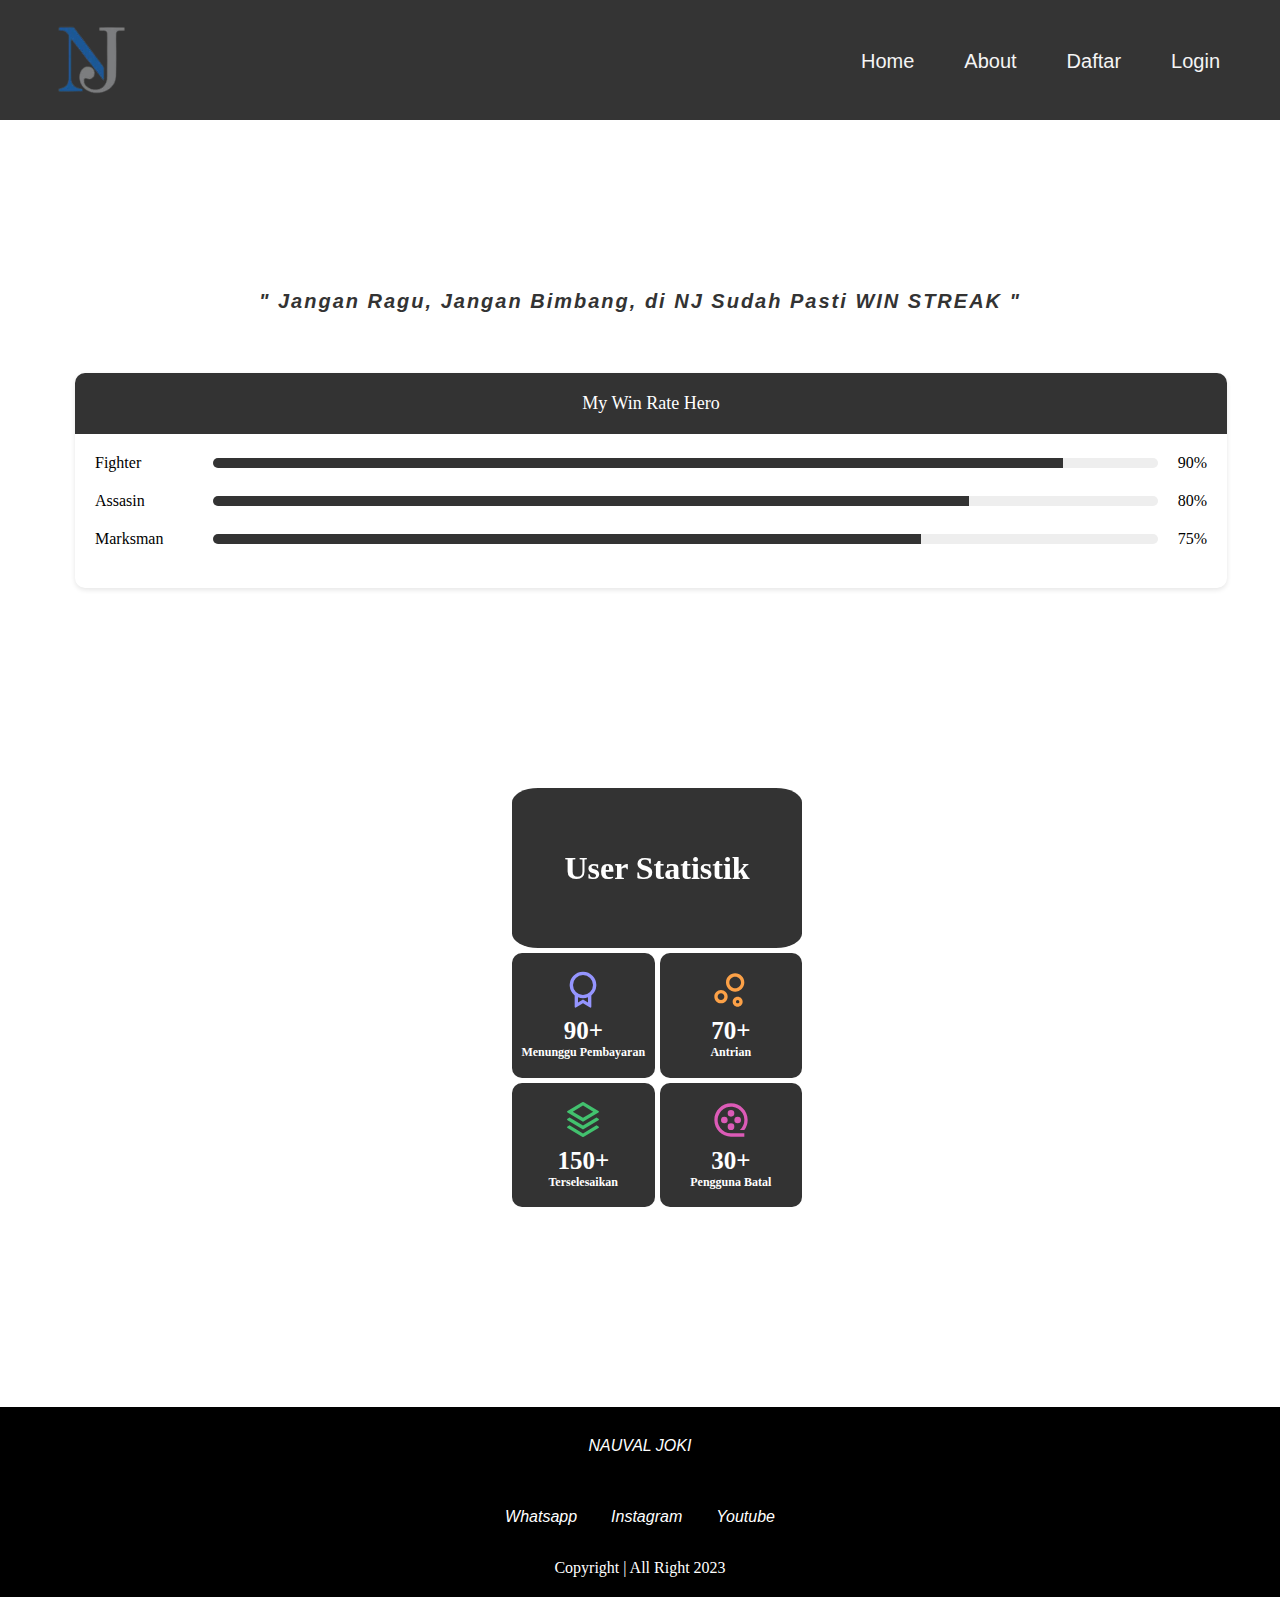
<file: index.html>
<!DOCTYPE html>
<html lang="en">
<head>
    <meta charset="UTF-8">
    <meta http-equiv="X-UA-Compatible" content="IE=edge">
    <meta name="viewport" content="width=device-width, initial-scale=1.0">
    <link rel="stylesheet" href="style.css">
    <title>Rays Project</title>
</head>
<body>
    <nav class="header">
        <a href="login.html">Login</a>
        <a href="daftar.html">Daftar</a>
        <a href="about.html">About</a>
        <a href="index.html">Home</a>
    </nav>

    <div class="konten">
        <div class="kata">
            <p>
                " Jangan Ragu, Jangan Bimbang, di NJ Sudah Pasti WIN STREAK "
            </p>
        </div>
        <div class="card">
            <div class="top">My Win Rate Hero</div>
            <div class="body">
              <div class="skill">
                <div class="skill-name">Fighter</div>
                <div class="skill-level">
                  <div class="skill-percent" style="width: 90%"></div>
                </div>
                <div class="skill-percent-number">90%</div>
              </div>
              <div class="skill">
                <div class="skill-name">Assasin</div>
                <div class="skill-level">
                  <div class="skill-percent" style="width: 80%"></div>
                </div>
                <div class="skill-percent-number">80%</div>
              </div>
              <div class="skill">
                <div class="skill-name">Marksman</div>
                <div class="skill-level">
                  <div class="skill-percent" style="width: 75%"></div>
                </div>
                <div class="skill-percent-number">75%</div>
              </div>
            </div>
          </div>

          <div class="user_statistik">
            <div class="judul_statistik">
              <div class="card_judul">
                <div class="content_judul">
                    <div class="front">
                        <h3 class="title">User Statistik</h3>
                        <p class="subtitle"></p>
                    </div>
         
                    <div class="back">
                        <p class="description">
                            Berikut statistik pengguna NJ 
                        </p>
                    </div>
                </div>
            </div>
            </div>
            <div class="user_card">
                <div class="item item--1">
                  <svg height="24" width="24" viewBox="0 0 24 24" xmlns="http://www.w3.org/2000/svg"><path d="M0 0h24v24H0z" fill="none"></path><path fill="rgba(149,149,255,1)" d="M17 15.245v6.872a.5.5 0 0 1-.757.429L12 20l-4.243 2.546a.5.5 0 0 1-.757-.43v-6.87a8 8 0 1 1 10 0zm-8 1.173v3.05l3-1.8 3 1.8v-3.05A7.978 7.978 0 0 1 12 17a7.978 7.978 0 0 1-3-.582zM12 15a6 6 0 1 0 0-12 6 6 0 0 0 0 12z"></path></svg>
                  <span class="quantity"> 90+ </span>
                  <span class="text text--1"> Menunggu Pembayaran </span>
                </div>
                <div class="item item--2">
                  <svg xmlns="http://www.w3.org/2000/svg" viewBox="0 0 24 24" width="24" height="24"><path fill="none" d="M0 0L24 0 24 24 0 24z"></path><path d="M16 16c1.657 0 3 1.343 3 3s-1.343 3-3 3-3-1.343-3-3 1.343-3 3-3zM6 12c2.21 0 4 1.79 4 4s-1.79 4-4 4-4-1.79-4-4 1.79-4 4-4zm10 6c-.552 0-1 .448-1 1s.448 1 1 1 1-.448 1-1-.448-1-1-1zM6 14c-1.105 0-2 .895-2 2s.895 2 2 2 2-.895 2-2-.895-2-2-2zm8.5-12C17.538 2 20 4.462 20 7.5S17.538 13 14.5 13 9 10.538 9 7.5 11.462 2 14.5 2zm0 2C12.567 4 11 5.567 11 7.5s1.567 3.5 3.5 3.5S18 9.433 18 7.5 16.433 4 14.5 4z" fill="rgba(252,161,71,1)"></path></svg>    <span class="quantity"> 70+ </span>
                  <span class="text text--2"> Antrian </span>
                </div>
                <div class="item item--3">
                  <svg height="24" width="24" viewBox="0 0 24 24" xmlns="http://www.w3.org/2000/svg"><path d="M0 0h24v24H0z" fill="none"></path><path fill="rgba(66,193,110,1)" d="M20.083 15.2l1.202.721a.5.5 0 0 1 0 .858l-8.77 5.262a1 1 0 0 1-1.03 0l-8.77-5.262a.5.5 0 0 1 0-.858l1.202-.721L12 20.05l8.083-4.85zm0-4.7l1.202.721a.5.5 0 0 1 0 .858L12 17.65l-9.285-5.571a.5.5 0 0 1 0-.858l1.202-.721L12 15.35l8.083-4.85zm-7.569-9.191l8.771 5.262a.5.5 0 0 1 0 .858L12 13 2.715 7.429a.5.5 0 0 1 0-.858l8.77-5.262a1 1 0 0 1 1.03 0zM12 3.332L5.887 7 12 10.668 18.113 7 12 3.332z"></path></svg>
                  <span class="quantity"> 150+ </span>
                  <span class="text text--3"> Terselesaikan </span>
                </div>
                <div class="item item--4">
                  <svg height="24" width="24" viewBox="0 0 24 24" xmlns="http://www.w3.org/2000/svg"><path d="M0 0h24v24H0z" fill="none"></path><path fill="rgba(220,91,183,1)" d="M12 20h8v2h-8C6.477 22 2 17.523 2 12S6.477 2 12 2s10 4.477 10 10a9.956 9.956 0 0 1-2 6h-2.708A8 8 0 1 0 12 20zm0-10a2 2 0 1 1 0-4 2 2 0 0 1 0 4zm-4 4a2 2 0 1 1 0-4 2 2 0 0 1 0 4zm8 0a2 2 0 1 1 0-4 2 2 0 0 1 0 4zm-4 4a2 2 0 1 1 0-4 2 2 0 0 1 0 4z"></path></svg>
                  <span class="quantity"> 30+ </span>
                  <span class="text text--4"> Pengguna Batal </span>
                </div>
              </div>
          </div>
    </div>
    <footer>
        <p id="nama"> NAUVAL JOKI </p>
        <br><br>
        <div class="sosmed">
            <a href="wa.me//+6281350975161">Whatsapp</a>
            <a href="">Instagram</a>
            <a href="https://www.youtube.com/@NauvalYT">Youtube</a>        
            <br><br>
        </div>

        <p>Copyright | All Right 2023</p>
    </footer>

</body>

</html>
</file>
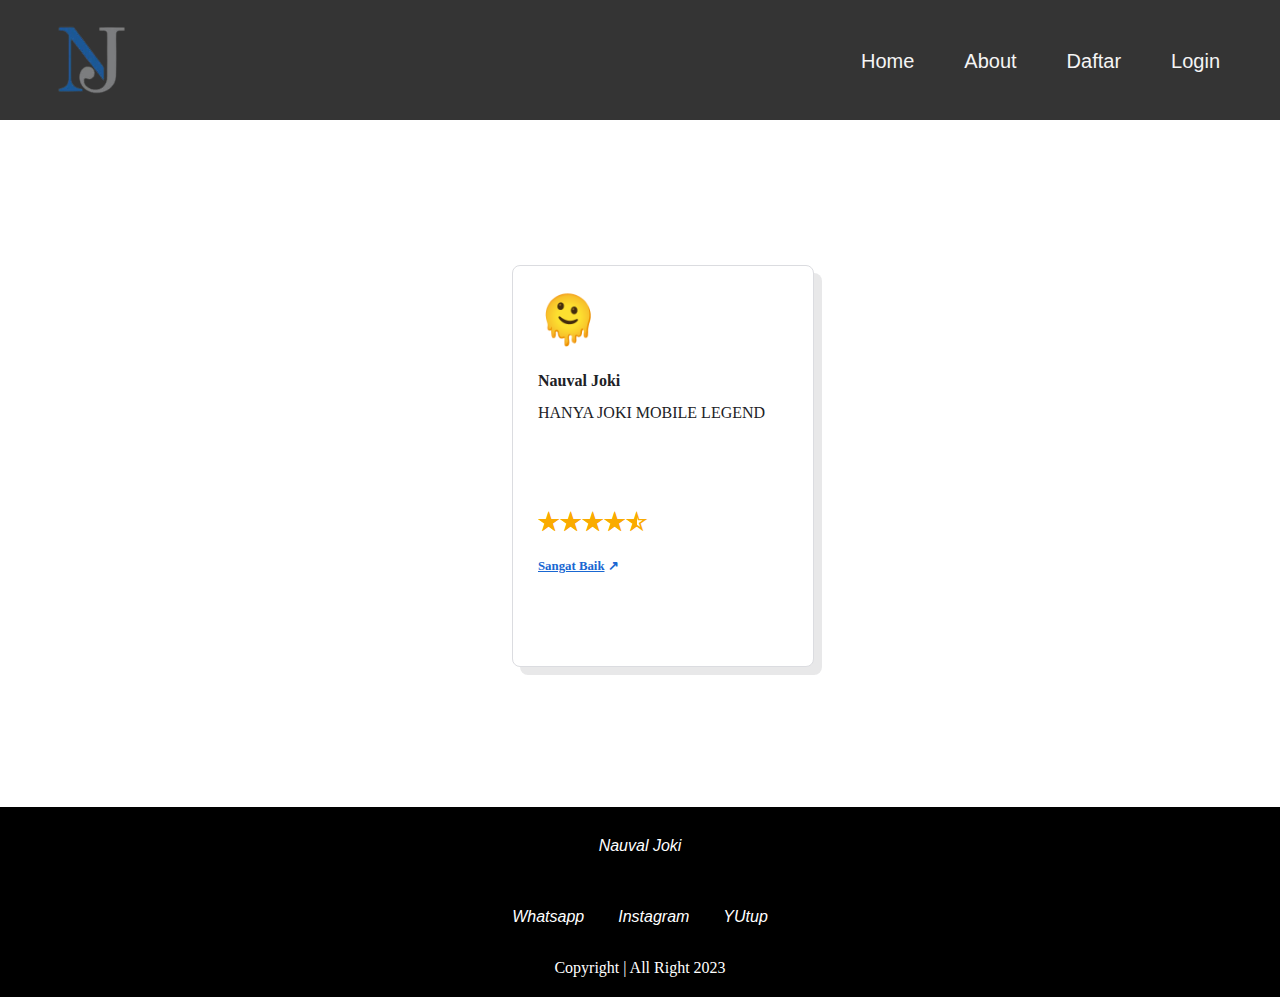
<file: about.html>
<!DOCTYPE html>
<html lang="en">
<head>
    <meta charset="UTF-8">
    <meta http-equiv="X-UA-Compatible" content="IE=edge">
    <meta name="viewport" content="width=device-width, initial-scale=1.0">
    <link rel="stylesheet" href="about.css">
    <title>Rays Project</title>
</head>
<body>
    <nav class="header">
        <a href="login.html">Login</a>
        <a href="daftar.html">Daftar</a>
        <a href="about.html">About</a>
        <a href="index.html">Home</a>
    </nav>

    <div class="konten">
      <div class="card" style="--rating:90">
        <div class="icon">🫠</div>
        <div class="title">Nauval Joki</div>
        <p class="description">HANYA JOKI MOBILE LEGEND</p>
        <div class="rating"></div>
        <a href="#" class="link">Sangat Baik</a>
      </div>
    </div>
    <footer>
        <p id="nama"> Nauval Joki </p>
        <br><br>
        <div class="sosmed">
            <a href="wa.me//+6281350975161">Whatsapp</a>
            <a href="">Instagram</a>
            <a href="https://www.youtube.com/@NauvalYT">YUtup</a>        
            <br><br>
        </div>

        <p>Copyright | All Right 2023</p>
    </footer>

</body>

</html>
</file>
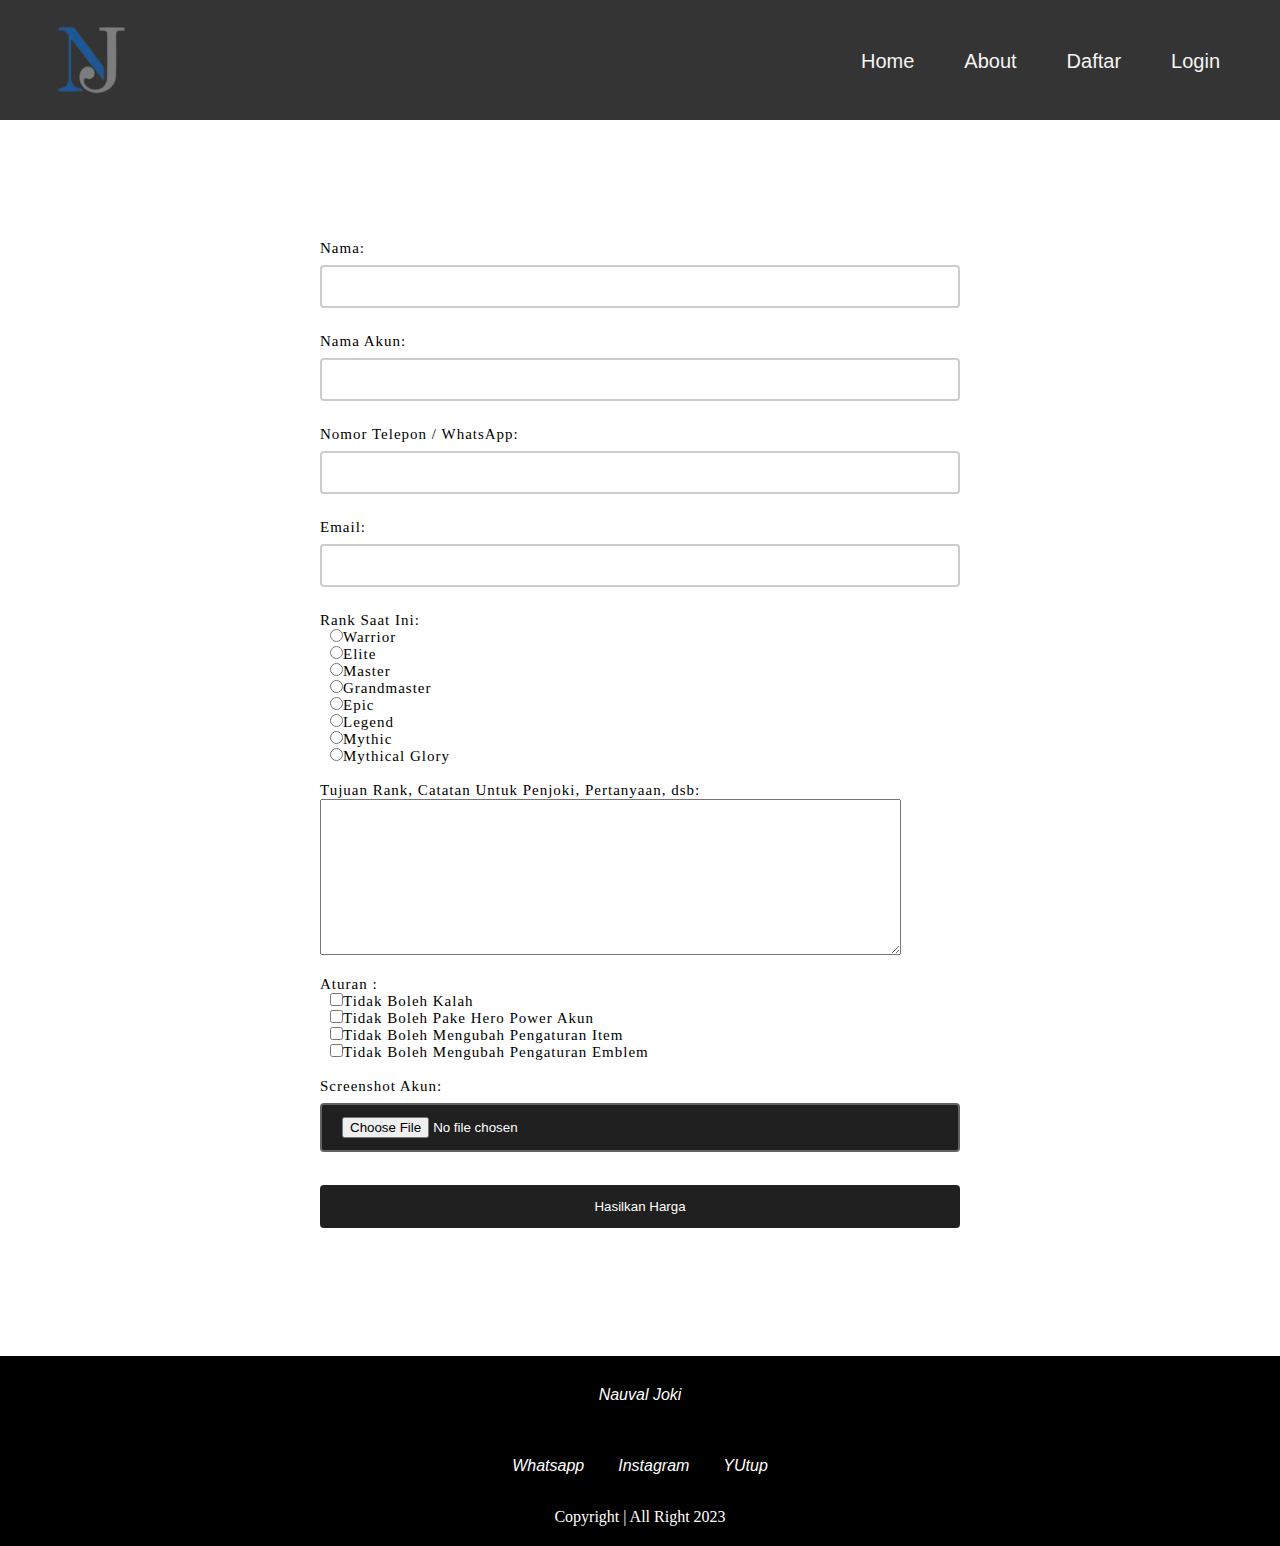
<file: daftar.html>
<!DOCTYPE html>
<html lang="en">
<head>
    <meta charset="UTF-8">
    <meta http-equiv="X-UA-Compatible" content="IE=edge">
    <meta name="viewport" content="width=device-width, initial-scale=1.0">
    <link rel="stylesheet" href="daftar.css">
    <title>Rays Project</title>
</head>
<body>
    <nav class="header">
        <a href="login.html">Login</a>
        <a href="daftar.html">Daftar</a>
        <a href="about.html">About</a>
        <a href="index.html">Home</a>
    </nav>

    <div class="body_form">
      <form>
        <label for="text">Nama:</label><br>
        <input type="text" id="text" name="text"><br>
        <br>
        <label for="text">Nama Akun:</label><br>
        <input type="text" id="text" name="text"><br>
        <br>
        <label for="password">Nomor Telepon / WhatsApp:</label><br>
        <input type="password" id="password" name="password"><br>
        <br>
        <label for="email">Email:</label><br>
        <input type="email" id="email" name="email"><br>
        <br>
        <label for="radio">Rank Saat Ini:</label><br>
        <input type="radio" id="radio" name="radio" value="option1">Warrior<br>
        <input type="radio" id="radio" name="radio" value="option2">Elite<br>
        <input type="radio" id="radio" name="radio" value="option3">Master<br>
        <input type="radio" id="radio" name="radio" value="option4">Grandmaster<br>
        <input type="radio" id="radio" name="radio" value="option5">Epic<br>
        <input type="radio" id="radio" name="radio" value="option6">Legend<br>
        <input type="radio" id="radio" name="radio" value="option7">Mythic<br>
        <input type="radio" id="radio" name="radio" value="option8">Mythical Glory<br>
        <br>
        <label for="description">Tujuan Rank, Catatan Untuk Penjoki, Pertanyaan, dsb:</label><br>
        <textarea name="description" id="desc" cols="70" rows="10"></textarea>
        <br><br>
        <label for="checkbox">Aturan :</label><br>
        <input type="checkbox" id="checkbox" name="checkbox" value="check">Tidak Boleh Kalah<br>
        <input type="checkbox" id="checkbox" name="checkbox" value="check">Tidak Boleh Pake Hero Power Akun<br>
        <input type="checkbox" id="checkbox" name="checkbox" value="check">Tidak Boleh Mengubah Pengaturan Item<br>
        <input type="checkbox" id="checkbox" name="checkbox" value="check">Tidak Boleh Mengubah Pengaturan Emblem<br>
        <br>
        <label for="file">Screenshot Akun:</label><br>
        <input type="file" id="file" name="file"><br>
        <br>
        <input type="submit" value="Hasilkan Harga">
      </form>       
    </div>
    <footer>
        <p id="nama"> Nauval Joki </p>
        <br><br>
        <div class="sosmed">
            <a href="wa.me//+6281350975161">Whatsapp</a>
            <a href="">Instagram</a>
            <a href="https://www.youtube.com/@NauvalYT">YUtup</a>        
            <br><br>
        </div>

        <p>Copyright | All Right 2023</p>
    </footer>

</body>

</html>
</file>
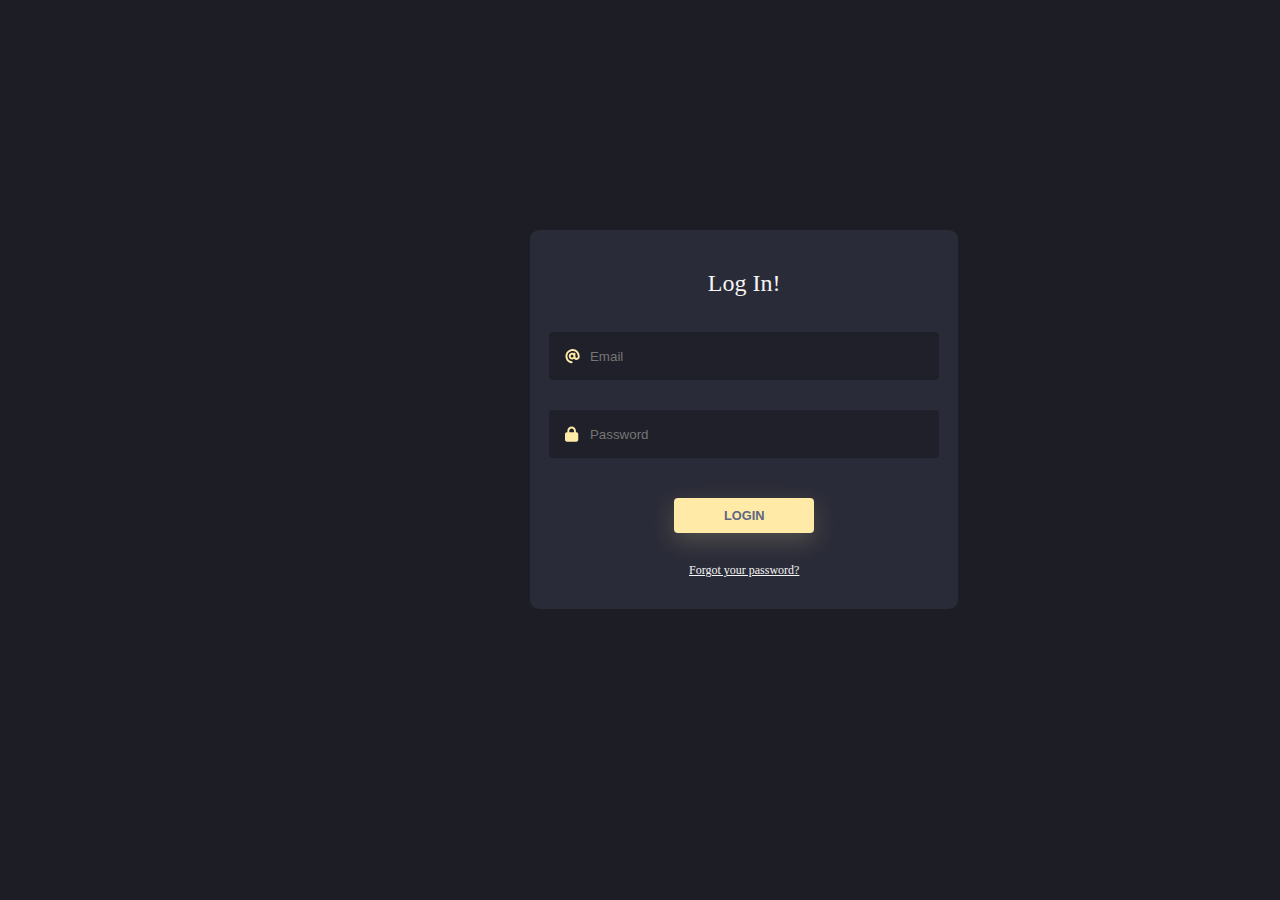
<file: login.html>
<!DOCTYPE html>
<html lang="en">
<head>
    <meta charset="UTF-8">
    <meta http-equiv="X-UA-Compatible" content="IE=edge">
    <meta name="viewport" content="width=device-width, initial-scale=1.0">
    <link rel="stylesheet" href="login.css">
    <title>Rays Project</title>
</head>
<body>
  <div class="card">
    <h4 class="title">Log In!</h4>
    <form>
      <div class="field">
        <svg class="input-icon" viewBox="0 0 500 500" xmlns="http://www.w3.org/2000/svg">
        <path d="M207.8 20.73c-93.45 18.32-168.7 93.66-187 187.1c-27.64 140.9 68.65 266.2 199.1 285.1c19.01 2.888 36.17-12.26 36.17-31.49l.0001-.6631c0-15.74-11.44-28.88-26.84-31.24c-84.35-12.98-149.2-86.13-149.2-174.2c0-102.9 88.61-185.5 193.4-175.4c91.54 8.869 158.6 91.25 158.6 183.2l0 16.16c0 22.09-17.94 40.05-40 40.05s-40.01-17.96-40.01-40.05v-120.1c0-8.847-7.161-16.02-16.01-16.02l-31.98 .0036c-7.299 0-13.2 4.992-15.12 11.68c-24.85-12.15-54.24-16.38-86.06-5.106c-38.75 13.73-68.12 48.91-73.72 89.64c-9.483 69.01 43.81 128 110.9 128c26.44 0 50.43-9.544 69.59-24.88c24 31.3 65.23 48.69 109.4 37.49C465.2 369.3 496 324.1 495.1 277.2V256.3C495.1 107.1 361.2-9.332 207.8 20.73zM239.1 304.3c-26.47 0-48-21.56-48-48.05s21.53-48.05 48-48.05s48 21.56 48 48.05S266.5 304.3 239.1 304.3z"></path></svg>
        <input autocomplete="off" id="logemail" placeholder="Email" class="input-field" name="logemail" type="email">
      </div>
      <div class="field">
        <svg class="input-icon" viewBox="0 0 500 500" xmlns="http://www.w3.org/2000/svg">
        <path d="M80 192V144C80 64.47 144.5 0 224 0C303.5 0 368 64.47 368 144V192H384C419.3 192 448 220.7 448 256V448C448 483.3 419.3 512 384 512H64C28.65 512 0 483.3 0 448V256C0 220.7 28.65 192 64 192H80zM144 192H304V144C304 99.82 268.2 64 224 64C179.8 64 144 99.82 144 144V192z"></path></svg>
        <input autocomplete="off" id="logpass" placeholder="Password" class="input-field" name="logpass" type="password">
      </div>
      <button class="btn" type="submit">Login</button>
      <a href="#" class="btn-link">Forgot your password?</a>
    </form>
  </div>
</body>

</html>
</file>
<file: style.css>
* {
    margin: 0
}

.header{
    background-color: rgb(52, 52, 52);
    padding: 50px 10px 70px 70px;
    background-image: url(OIP__2_-removebg-preview.png);
    background-repeat: no-repeat;
    background-position: 40px;
    background-size: 8%;
}

.header a{
    font-family: Arial;
    font-size: 20px;
    margin-right: 50px ;
    float: right;
    text-decoration: none;
    color: whitesmoke;
}

.header a:hover{
    color: rgb(123, 123, 123);
}

/* KONTEN */
.kata{
    color: #333;
    letter-spacing: 2px;
    font-weight: 700;
    font-family: sans-serif;
    font-style: italic;
    margin-top: 170px;
    text-align: center;
    font-size: 20px;
}

.card {
    margin-top: 60px;
    margin-left: 75px;
    width: 90%;
    background-color: #fff;
    box-shadow: 0 2px 5px rgba(0, 0, 0, 0.1);
    border-radius: 10px;
    overflow: hidden;
  }
  
  .top {
    background-color: #333;
    color: #fff;
    padding: 20px;
    text-align: center;
    font-size: 18px;
  }
  
  .body {
    padding: 20px;
  }
  
  .skill {
    display: flex;
    align-items: center;
    margin-bottom: 20px;
  }
  
  .skill-name {
    width: 120px;
    font-size: 16px;
  }
  
  .skill-level {
    width: 1160px;
    height: 10px;
    background-color: #eee;
    border-radius: 10px;
    overflow: hidden;
    margin-left: 20px;
  }
  
  .skill-percent {
    background-color: #333;
    height: 100%;
  }
  
  .skill-percent-number {
    margin-left: 20px;
    font-size: 16px;
  }

  /* judul statistik */
  .card_judul {
    margin-top: 200px;
    margin-left: 40%;
    width: 290px;
    height: 165px;
    color: #fff;
  }
  
  .content_judul {
    margin-top: 100px;
    border-radius: 9%;
    text-align: center;
    position: relative;
    transition: all 2.25s;
    background-color: #333;
    padding: 5em;
    transform-style: preserve-3d;
  }
  
  .card_judul:hover .content_judul {
    transform: rotateY(0.5turn);
  }
  
  .front,
  .back {
    position: absolute;
    top: 0;
    left: 0;
    bottom: 0;
    right: 0;
    padding: 2em;
    transform-style: preserve-3d;
    backface-visibility: hidden;
  }
  
  .title {
    margin-top: 30px;
    text-align: center;
    transform: translateZ(5rem);
    font-size: 2rem;
  }
  
  .subtitle {
    transform: translateZ(2rem);
  }
  
  .back {
    transform: rotateY(0.5turn);
    font-family:  Arial, Helvetica, sans-serif;
    border-radius: 20px;
    background-color: #000000;
    }
  
  .description {
    letter-spacing: 3px;
    margin-top: 30px;
    transform: translateZ(3rem);
    
  }
  

  /* User Statistik */
  .user_card {
    margin-bottom: 200px;
    margin-left: 40%;
    width: 290px;
    height: 254px;
    color: white;
    display: grid;
    grid-template-columns: 1fr 1fr;
    grid-template-rows: 1fr 1fr;
    gap: 5px;
    overflow: visible;
   }
   
   .user_card .item {
    border-radius: 10px;
    width: 100%;
    height: 100%;
    display: flex;
    flex-direction: column;
    align-items: center;
    justify-content: center;
   }
   
   .item:hover {
    transform: scale(0.95);
    transition: all 0.3s;
   }
   
   .item svg {
    width: 40px;
    height: 40px;
    margin-bottom: 7px;
   }
   
   .item--1 {
    background-color: #333;
   }
   
   .item--2 {
    background-color: #333;
   }
   
   .item--3 {
    background-color: #333;
   }
   
   .item--4 {
    background-color: #333;
   }
   
   .quantity {
    font-size: 25px;
    font-weight: 600;
   }
   
   .text {
    text-align: center;
    font-size: 12px;
    font-family: inherit;
    font-weight: 600;
   }
   
   .text--1 {
    color: rgb(255, 255, 255);
   }
   
   .text--2 {
    color: rgb(255, 255, 255);
   }
   
   .text--3 {
    color: rgb(255, 255, 255);
   }
   
   .text--4 {
    color: rgb(255, 255, 255);
   }
  

/* FOOTER */
footer{
  margin-top: 40px;
  text-align: center;
  color: #fff;
  background-color: #000000;
}

#nama{
    font-family: sans-serif;
    font-style: italic;
    margin-top: 30px;

}

.sosmed a{
    padding: 15px;
    font-family: sans-serif;
    font-style: italic;
    color: #fff;
    text-decoration: none;
    display: inline-block;
}

footer p{
    display: inline-block;
    text-align: center;
    padding-bottom: 20px;
}
</file>
<file: about.css>
* {
    margin: 0
}

.header{
    background-color: rgb(52, 52, 52);
    padding: 50px 10px 70px 70px;
    background-image: url(OIP__2_-removebg-preview.png);
    background-repeat: no-repeat;
    background-position: 40px;
    background-size: 8%;
}

.header a{
    font-family: Arial;
    font-size: 20px;
    margin-right: 50px ;
    float: right;
    text-decoration: none;
    color: whitesmoke;
}

.header a:hover{
    color: rgb(123, 123, 123);
}

/* KONTEN */
.card {
  --background: #fff;
  --cardShadow: rgba(32,33,37,.1);
  --cardShadowHover: rgba(32,33,37,.06);
  --cardShadowActive: rgba(32,33,37,.55);
  --cardBorder: #dbdce0;
  --cardBorderActive: #1a73e8;
  --textColor: #202125;
  --linkColor: #1967d2;
  --ratingColor: #faab00;
}

@media (prefers-color-scheme: dark) {
  .card {
    --background: #3c4043;
    --cardShadow: rgba(0,0,0,.28);
    --cardShadowHover: rgba(0,0,0,.16);
    --cardShadowActive: rgba(0,0,0,.55);
    --cardBorder: #202125;
    --cardBorderActive: #8ab4f8;
    --textColor: #e9eaee;
    --linkColor: #8ab4f8;
  }
}

.card {
  margin-left: 40%;
  margin-top: 145px;
  margin-bottom: 100px;
  width: 250px;
  height: 350px;
  aspect-ratio: 2/3;
  background: var(--background);
  color: var(--textColor);
  border: 1px solid var(--cardBorder);
  padding: 25px;
  box-shadow: 8px 8px 0 var(--cardShadow);
  transition: box-shadow .5s, transform .5s;
  border-radius: 8px;
  display: inline-block;
}

.card:hover {
  transform: translate(-2px, -4px);
  box-shadow: 16px 16px 0 var(--cardShadowHover);
}

.card:active {
  transform: translate(-2px, -4px);
  border: 2px solid var(--cardBorderActive);
  box-shadow: 4px 4px 0 var(--cardShadowActive);
}

.card > .icon,
.card > .title,
.card > .description {
  margin-bottom: 0.7em;
  cursor: default;
  user-select: none;
}

.card > .title {
  margin-top: 1.5em;
  font-weight: bold;
}

.card > .description {
  line-height: 1.5em;
  min-height: 6em;
}

.card > .icon {
  font-size: 3em;
  margin-bottom: .2em;
}

.card > .rating {
  font-size: 1.5em;
  margin-bottom: 0.8em;
  color: var(--ratingColor);
  font-weight: bold;
  position: relative;
  width: max-content;
}

.card > .rating:before {
  content: "☆☆☆☆☆";
}

.card > .rating:after {
  content: "★★★★★";
  position: absolute;
  left: 0;
  z-index: 0;
  width: calc(var(--rating) * 1%);
  overflow: hidden;
}

.card > .link {
  margin-bottom: 1rem;
  color: var(--linkColor);
  font-size: .8em;
  font-weight: 600;
}

.card > .link::before {
  content: "";
  position: absolute;
  top: 0;
  left: 0;
  width: 100%;
  height: 100%;
}

.card > .link:after {
  content: "↗";
  display: inline-block;
  margin-left: .3em;
  transition: transform .3s ease-in-out;
}

.card:hover > .link:after {
  transform: translate(.2em, -.2em);
}

/* FOOTER */
footer{
  margin-top: 40px;
  text-align: center;
  color: #fff;
  background-color: #000000;
}

#nama{
    font-family: sans-serif;
    font-style: italic;
    margin-top: 30px;

}

.sosmed a{
    padding: 15px;
    font-family: sans-serif;
    font-style: italic;
    color: #fff;
    text-decoration: none;
    display: inline-block;
}

footer p{
    display: inline-block;
    text-align: center;
    padding-bottom: 20px;
}
</file>
<file: daftar.css>
* {
    margin: 0
}

.header{
    background-color: rgb(52, 52, 52);
    padding: 50px 10px 70px 70px;
    background-image: url(OIP__2_-removebg-preview.png);
    background-repeat: no-repeat;
    background-position: 40px;
    background-size: 8%;
}

.header a{
    font-family: Arial;
    font-size: 20px;
    margin-right: 50px ;
    float: right;
    text-decoration: none;
    color: whitesmoke;
}

.header a:hover{
    color: rgb(123, 123, 123);
}

/* KONTEN */
/* style untuk label */
form {
  margin: 110px auto;
  width: 50%;
  padding: 10px;
  letter-spacing: 1px;
  font-family: inherit;
  font-size: 15px;
  color: #000000;
}

input[type=text], input[type=password], input[type=email] {
  width: 100%;
  padding: 12px 20px;
  margin: 8px 0;
  box-sizing: border-box;
  border: 2px solid #ccc;
  border-radius: 4px;
}

input[type=radio], input[type=checkbox] {
  margin-left: 10px;
}

input[type=file] {
  width: 100%;
  padding: 12px 20px;
  margin: 8px 0;
  box-sizing: border-box;
  border: 2px solid rgb(99, 99, 99);
  border-radius: 4px;
  background-color: #161616f4;
  color: white;
}

input[type=submit] {
  width: 100%;
  background-color: #161616f4;
  color: white;
  padding: 14px 20px;
  margin: 8px 0;
  border: none;
  border-radius: 4px;
  cursor: pointer;
}

input[type=submit]:hover {
  background-color: #2e2e2ef4;
}

/* FOOTER */
footer{
  margin-top: 40px;
  text-align: center;
  color: #fff;
  background-color: #000000;
}

#nama{
    font-family: sans-serif;
    font-style: italic;
    margin-top: 30px;

}

.sosmed a{
    padding: 15px;
    font-family: sans-serif;
    font-style: italic;
    color: #fff;
    text-decoration: none;
    display: inline-block;
}

footer p{
    display: inline-block;
    text-align: center;
    padding-bottom: 20px;
}
</file>
<file: login.css>
* {
  margin: 0;
}

body{
  background-color: #1d1d26;
}

.card {
  border-radius: 9px;
  margin-top: 230px;
  margin-left: 530px;
  width: 390px;
  padding: 1.9rem 1.2rem;
  text-align: center;
  background: #2a2b38;
 }
 
 /*Inputs*/
 .field {
  margin-top: .5rem;
  margin-bottom: 30px;
  display: flex;
  align-items: center;
  justify-content: center;
  gap: .5em;
  background-color: #1f2029;
  border-radius: 4px;
  padding: .5em 1em;
 }
 
 .input-icon {
  height: 1em;
  width: 1em;
  fill: #ffeba7;
 }
 
 .input-field {
  height: 30px;
  background: none;
  border: none;
  outline: none;
  width: 100%;
  color: #d3d3d3;
 }
 
 /*Text*/
 .title {
  margin-top: 10px;
  margin-bottom: 35px;
  font-size: 1.5em;
  font-weight: 500;
  color: #f5f5f5;
 }
 
 /*Buttons*/
 .btn {
  margin-top: 10px;
  border: none;
  border-radius: 4px;
  font-weight: bold;
  font-size: .8em;
  text-transform: uppercase;
  padding: 10px 50px;
  background-color: #ffeba7;
  color: #5e6681;
  box-shadow: 0 8px 24px 0 rgb(255 235 167 / 20%);
  transition: all .3s ease-in-out;
 }
 
 .btn-link {
  margin-top: 30px;
  color: #f5f5f5;
  display: block;
  font-size: .75em;
  transition: color .3s ease-out;
  margin-bottom: 0px;
 }
 
 /*Hover & focus*/
 .field input:focus::placeholder {
  opacity: 0;
  transition: opacity .3s;
 }
 
 .btn:hover {
  background-color: #5e6681;
  color: #ffeba7;
  box-shadow: 0 8px 24px 0 rgb(16 39 112 / 20%);
 }
 
 .btn-link:hover {
  color: #ffeba7;
 }
</file>
